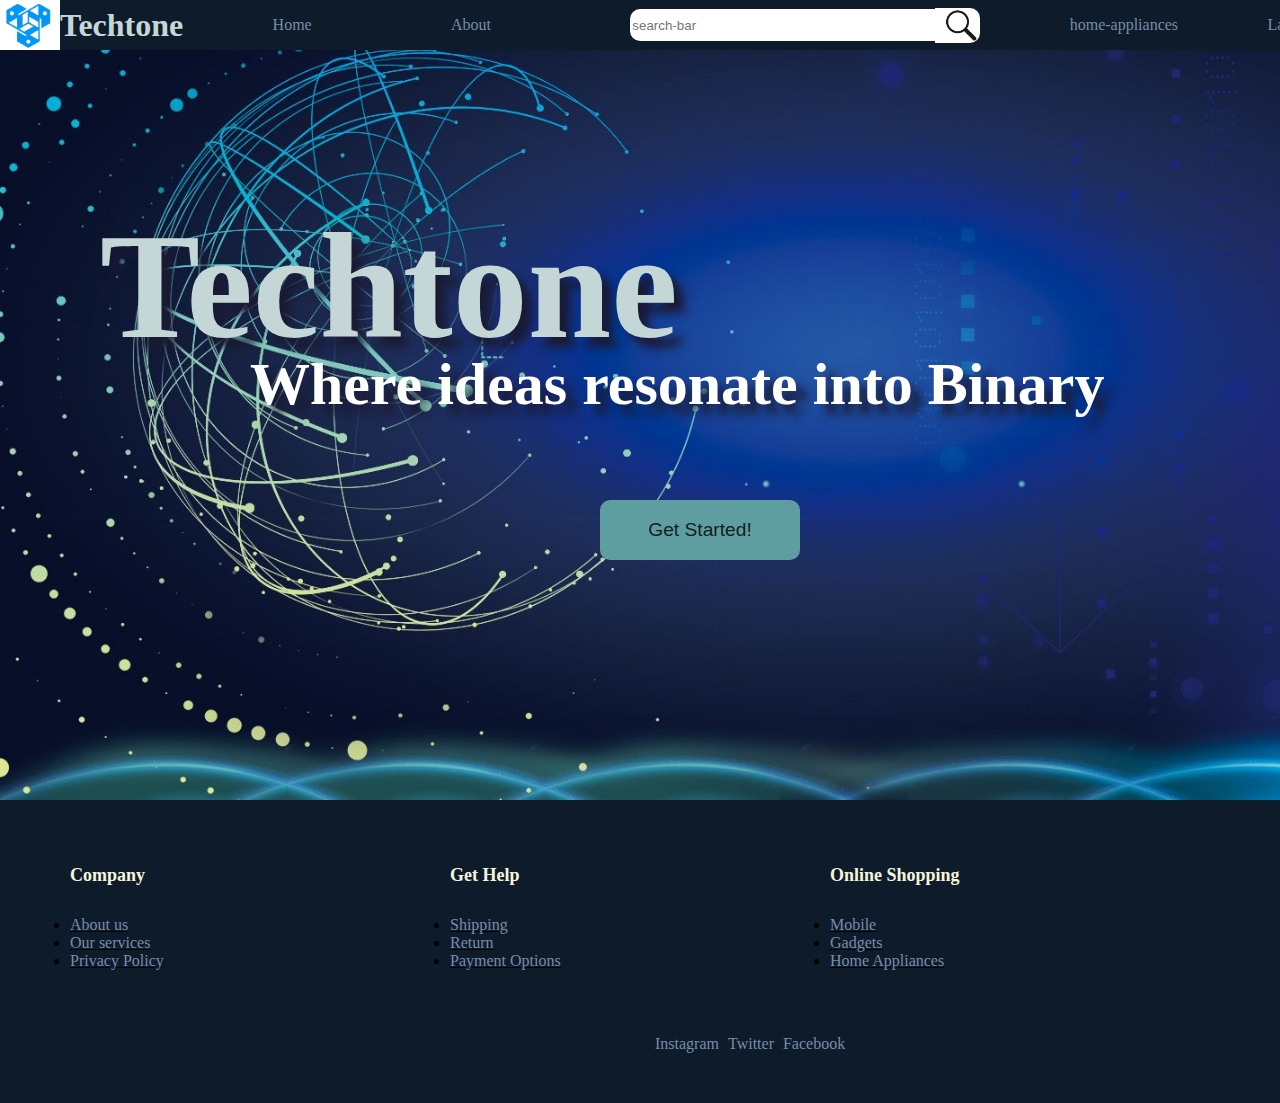
<file: project/index.html>
<!DOCTYPE html>
<html lang="en">
<head>
    <meta charset="UTF-8">
    <meta name="viewport" content="width=device-width, initial-scale=1.0">
    <title>Techtone</title>
    <link rel="stylesheet" href="style.css">
</head>
<body>
    <header>
        <div class="background-cover-first-page-index">

       <div class="nav-bar">
        <div class="logo-and-brand-name-nav-div">
        <div class="logo">
            
        </div>
        <h1 class="brand-name-nav">
            Techtone
        </h1>
        </div>
        <a href="home.html" class="Home">
            Home
        </a>
        <a href="about.html" class="about">
            About
        </a>
       
        <div class="search-bar">
          <input type="text" placeholder="search-bar" class="search-bar-place-holder" >
             <div class="magnifing-glass">
                
             </div>
        </div>
        <a href="home-appliances.html" class=" home-appliances-nav">
            home-appliances
        </a>
        <a href="laptopts-and mobiles.html" class="Laptops-phones-nav">
            Laptops&phones
        </a>
        <a href="gadgets.html" class="gadgets-nav">
           gadgets
        </a>
       </div>

       <h1 class="brand-name">
        Techtone
        </h1>
       <p class="salogan">
        Where ideas resonate into Binary
       </p>
       <a href="form.html">
        <button class="introductive-page-button" >
            Get Started!
        </button>
       </a>
       </div>
      </header>
</body>
<footer class="footer">
    <div class="container">
        <div class="row">
            <div class="footer-col">
                <h4>Company</h4>
                <u>
                    <li><a href="#">About us</a></li>
                    <li><a href="#">Our services</a></li>
                    <li><a href="#">Privacy Policy</a></li>
                   
                </u>
            </div>
            <div class="footer-col">
                <h4>Get help</h4>
                <u>
                    <li><a href="#">Shipping</a></li>
                    <li><a href="#">Return</a></li>
                    <li><a href="#">Payment Options</a></li>
                </u>
            </div>
            <div class="footer-col">
                <h4>Online shopping</h4>
                <u>
                    <li><a href="#">Mobile</a></li>
                    <li><a href="#">Gadgets</a></li>
                    <li><a href="#">Home Appliances</a></li>
                </u>
            </div>
           
        </div>
        
    </div> 
    <div class="official_links">
                <a href="#">Instagram</a>
                <a href="#">Twitter</a>
                <a href="#">Facebook</a>
    </div>

</footer>
</html>
</file>
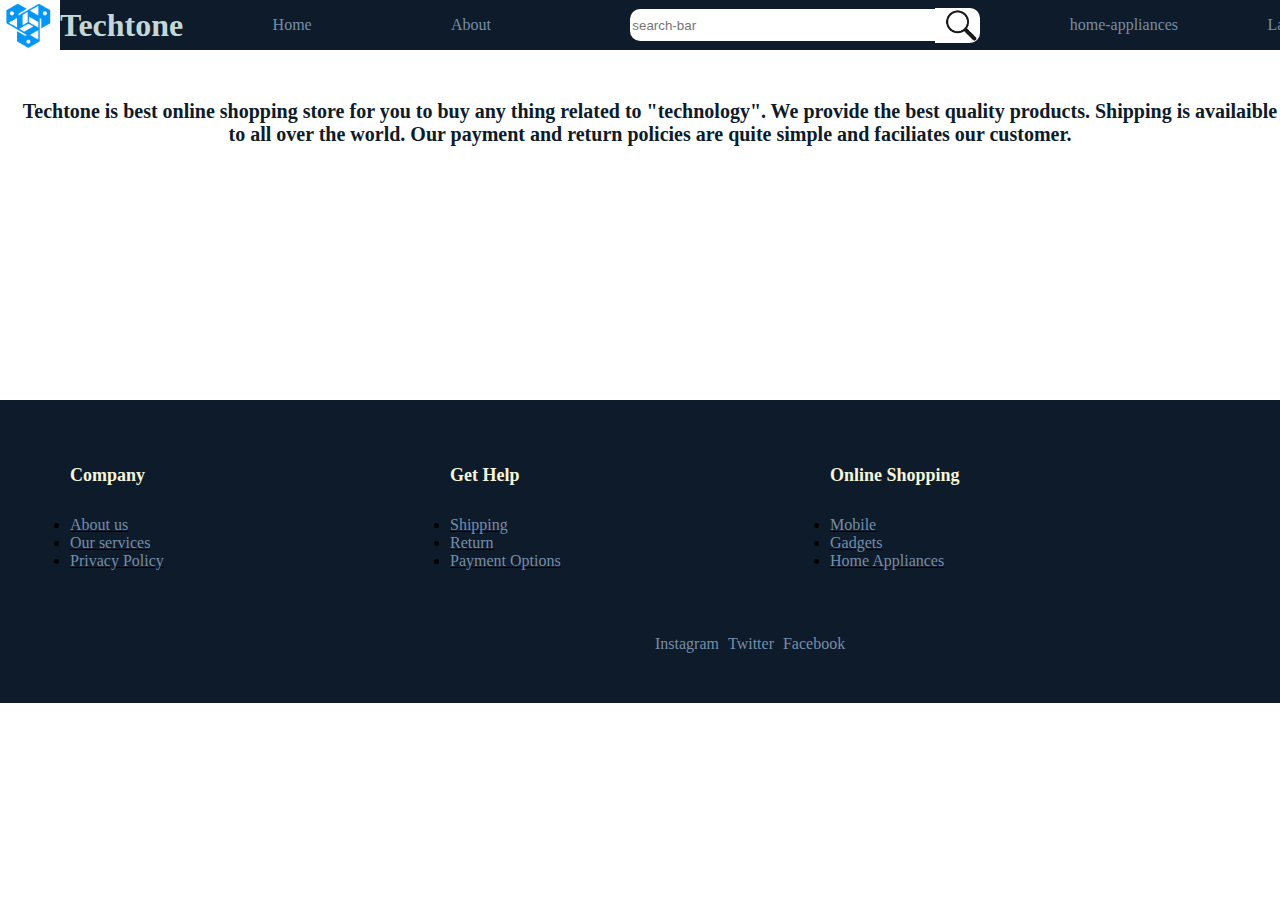
<file: project/about.html>
<!DOCTYPE html>
<html lang="en">
<head>
    <meta charset="UTF-8">
    <meta name="viewport" content="width=device-width, initial-scale=1.0">
    <title>Techtone</title>
    <link rel="stylesheet" href="style.css">
</head>
<body>
    <header>
        <div class="nav-bar">
            <div class="logo-and-brand-name-nav-div">
                <div class="logo">
                    
                </div>
                <h1 class="brand-name-nav">
                    Techtone
                </h1>
                </div>
            <a href="./home.html" class="Home">
                Home
            </a>
            <a href="#" class="about">
                About
            </a>
            <!-- <select class="shop" name="item-names" >Shop
                <option value="home-items">Home items</option>
                <option value="Laptops">Laptops</option>
                <option value="Mobile-phones">Mobile phones</option>
        
            </select> -->
            <div class="search-bar">
              <input type="text" placeholder="search-bar" class="search-bar-place-holder" >
                 <div class="magnifing-glass">
                    <i class="fa-solid fa-magnifying-glass"></i>
                 </div>
            </div>
            <a href="home-appliances.html" class=" home-appliances-nav">
                home-appliances
            </a>
            <a href="laptopts-and mobiles.html" class="Laptops-phones-nav">
                Laptops&phones
            </a>
            <a href="gadgets.html" class="gadgets-nav">
               gadgets
            </a>
        </div>
    </header>
    <h1 class="about-us-heading">
    </h1>
    <p class="about-us-page">
        Techtone is best online shopping store for you to buy any thing related to "technology". We provide the best quality products. Shipping is availaible to all over the world. Our payment and return policies are quite simple and faciliates our customer.
    </p>
    <!-- <p>
       our Instagram:<a href="https://www.instagram.com/">tech_tonee</a>
    </p>
    <p>
        Our Facebook:<a href="https://www.facebook.com/"></a>
    </p>
    <p>
     Our Email:<a href="https://mail.google.com/mail/u/0/"></a>
    </p> -->


</body>
<footer class="footer">
    <div class="container">
        <div class="row">
            <div class="footer-col">
                <h4>Company</h4>
                <u>
                    <li><a href="#">About us</a></li>
                    <li><a href="#">Our services</a></li>
                    <li><a href="#">Privacy Policy</a></li>
                   
                </u>
            </div>
            <div class="footer-col">
                <h4>Get help</h4>
                <u>
                    <li><a href="#">Shipping</a></li>
                    <li><a href="#">Return</a></li>
                    <li><a href="#">Payment Options</a></li>
                </u>
            </div>
            <div class="footer-col">
                <h4>Online shopping</h4>
                <u>
                    <li><a href="#">Mobile</a></li>
                    <li><a href="#">Gadgets</a></li>
                    <li><a href="#">Home Appliances</a></li>
                </u>
            </div>
           
        </div>
        
    </div> 
    <div class="official_links">
                <a href="#">Instagram</a>
                <a href="#">Twitter</a>
                <a href="#">Facebook</a>
    </div>

</footer>
</html>
</file>
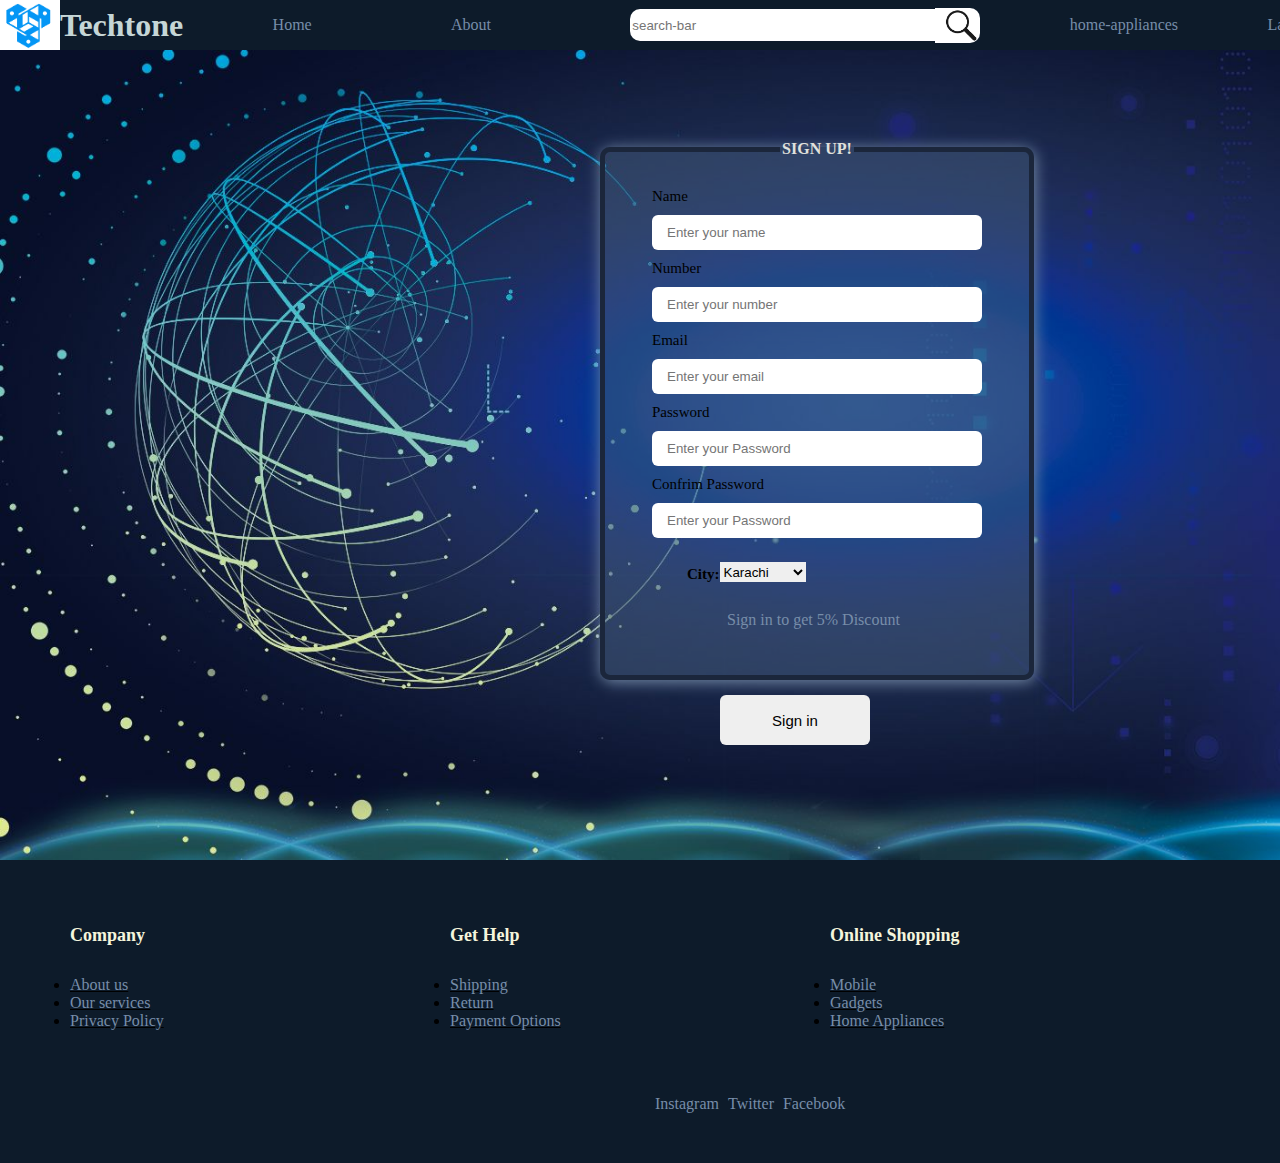
<file: project/form.html>
<!DOCTYPE html>
<html lang="en">
<head>
    <meta charset="UTF-8">
    <meta name="viewport" content="width=device-width, initial-scale=1.0">
    <title>Techtone</title>
    <link rel="stylesheet" href="style.css">
</head>
<body>
    <header>
    <div class="nav-bar">
        <div class="logo-and-brand-name-nav-div">
            <div class="logo">
                
            </div>
            <h1 class="brand-name-nav">
                Techtone
            </h1>
            </div>
        <a href="./home.html" class="Home">
            Home
        </a>
        <a href="about.html" class="about">
            About
        </a>
        <!-- <select class="shop" name="item-names" >Shop
            <option value="home-items">Home items</option>
            <option value="Laptops">Laptops</option>
            <option value="Mobile-phones">Mobile phones</option>
    
        </select> -->
        <div class="search-bar">
          <input type="text" placeholder="search-bar" class="search-bar-place-holder" >
             <div class="magnifing-glass">
                <i class="fa-solid fa-magnifying-glass"></i>
             </div>
        </div>
        <a href="home-appliances.html" class=" home-appliances-nav">
            home-appliances
        </a>
        <a href="laptopts-and mobiles.html" class="Laptops-phones-nav">
            Laptops&phones
        </a>
        <a href="gadgets.html" class="gadgets-nav">
           gadgets
        </a>
    </div>
</header>
<div class="background-cover-first-page">
    <div class="singup-box">   
    <form>
        <fieldset>
            <legend><b>Sign Up!</b></legend>
            <label class="edit">Name</label>
           <input type="text" class="input-one" placeholder="Enter your name"><br>
           <label class="edit">Number</label>
           <input type="digits" placeholder="Enter your number"><br>
           <label class="edit">Email</label>
           <input type="email" placeholder="Enter your email"><br>
           <label class="edit">Password</label>
          <input type="password" placeholder="Enter your Password"><br>
          <label class="edit">Confrim Password</label>
          <input type="password" placeholder="Enter your Password"><br>
          
        <br>
        <div class="city">
        <p class="city">City:   </p>
        <select>
            <option value="Karachi">Karachi</option>
            <option value="Lahore">Lahore</option>
            <option value="Islamabad">Islamabad</option>
            <option value="Peshawar">Peshawar</option>
            <option value="Hyderabad">Hyderabad</option>
            <option value="Multan">Multan</option>
            <option value="Sialkot">Sialkot</option>
        </select>
        </div>
        <br>
       <label class="for-discount-class">Sign in to get 5% Discount</label>

        </fieldset>
    </form>
   </div> 
   <a href="./landingpage.html">
   <button class="sign-in-button">
    Sign in
   </button>
   </a>

  <!-- </div> -->
</div>

<footer class="footer">
    <div class="container">
        <div class="row">
            <div class="footer-col">
                <h4>Company</h4>
                <u>
                    <li><a href="#">About us</a></li>
                    <li><a href="#">Our services</a></li>
                    <li><a href="#">Privacy Policy</a></li>
                   
                </u>
            </div>
            <div class="footer-col">
                <h4>Get help</h4>
                <u>
                    <li><a href="#">Shipping</a></li>
                    <li><a href="#">Return</a></li>
                    <li><a href="#">Payment Options</a></li>
                </u>
            </div>
            <div class="footer-col">
                <h4>Online shopping</h4>
                <u>
                    <li><a href="#">Mobile</a></li>
                    <li><a href="#">Gadgets</a></li>
                    <li><a href="#">Home Appliances</a></li>
                </u>
            </div>
           
        </div>
        
    </div> 
    <div class="official_links">
                <a href="#">Instagram</a>
                <a href="#">Twitter</a>
                <a href="#">Facebook</a>
    </div>

</footer>
</body>
</html>
</file>
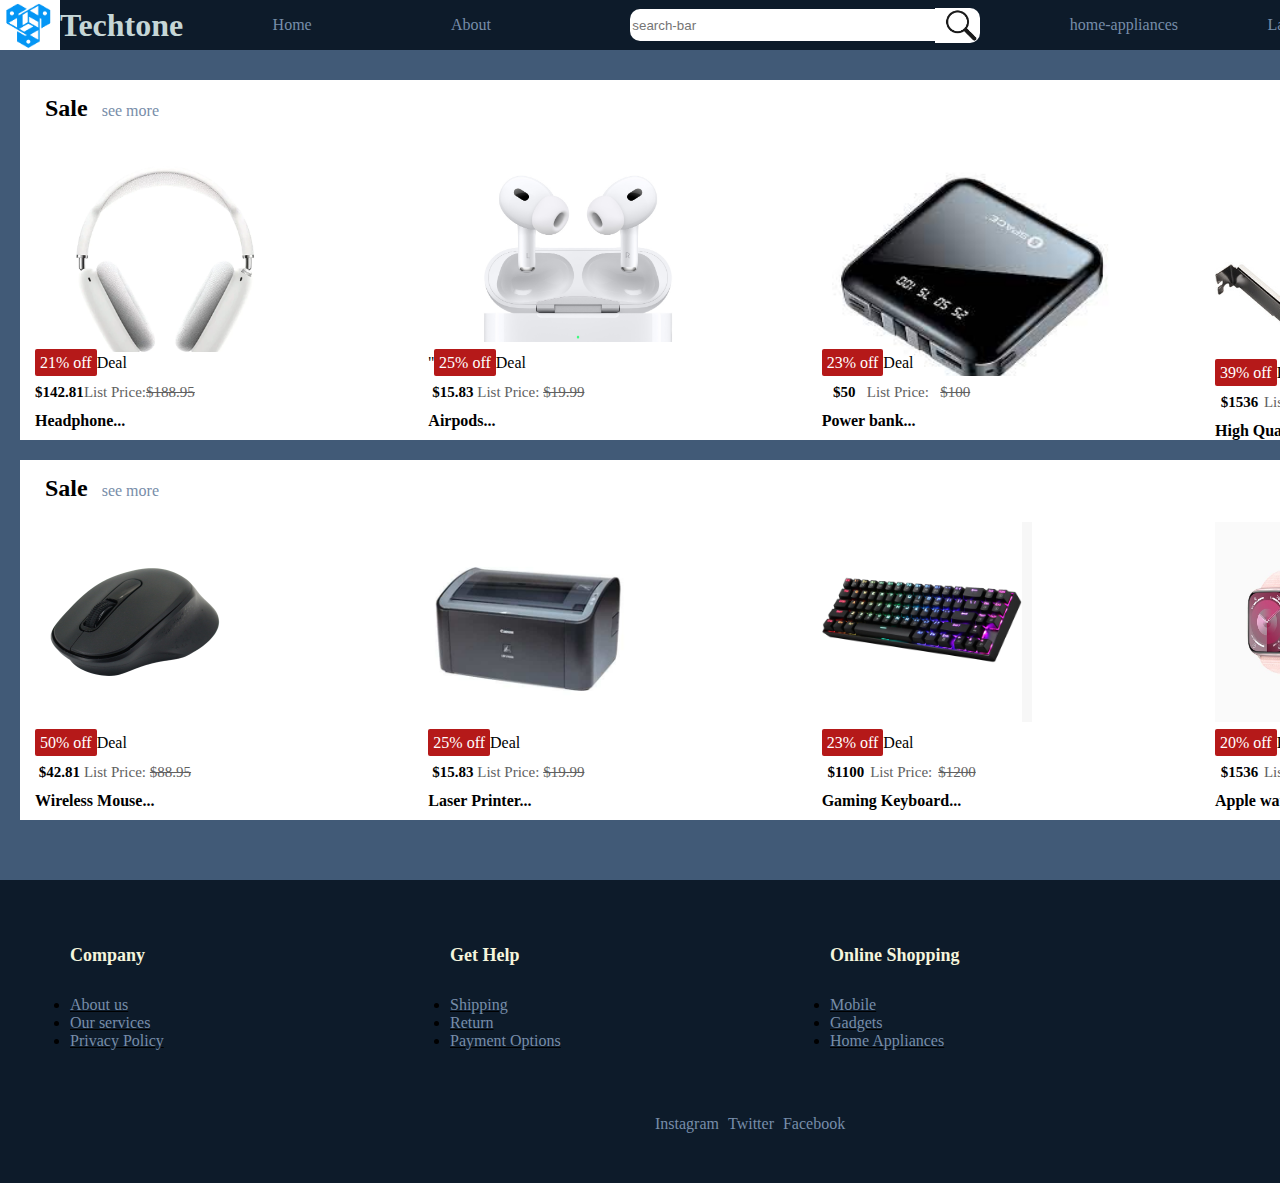
<file: project/gadgets.html>
<!DOCTYPE html>
<html lang="en">
<head>
    <meta charset="UTF-8">
    <meta name="viewport" content="width=device-width, initial-scale=1.0">
    <title>Techtone</title>
    <link rel="stylesheet" href="style.css">

</head>
<body>
    <header>
        
        <div class="nav-bar">
            <div class="logo-and-brand-name-nav-div">
                <div class="logo">
                    
                </div>
                <h1 class="brand-name-nav">
                    Techtone
                </h1>
                </div>
         <a href="./home.html" class="Home">
             Home
         </a>
         <a href="about.html" class="about">
             About
         </a>
         <!-- <select class="shop" name="item-names" >Shop
             <option value="home-items">Home items</option>
             <option value="Laptops">Laptops</option>
             <option value="Mobile-phones">Mobile phones</option>
     
         </select> -->
         <div class="search-bar">
           <input type="text" placeholder="search-bar" class="search-bar-place-holder" >
              <div class="magnifing-glass">
                 <i class="fa-solid fa-magnifying-glass"></i>
              </div>
         </div>
         <a href="home-appliances.html" class=" home-appliances-nav">
            home-appliances
        </a>
        <a href="laptopts-and mobiles.html" class="Laptops-phones-nav">
            Laptops&phones
        </a>
        <a href="gadgets.html" class="gadgets-nav">
           gadgets
        </a>
        </div>
</header>

<div class="background-color">

<div class="div-item-container">
    <div class="shop-deal-bar-1 box" >
        <h2>Sale </h2>
           <a href="#" class="shop-now">
             see more
           </a>
 
        <div class="shop-deal-bar-divs-flex-div">

          <div class="to-get-div-merge-div-shop-bar-1">

           <div class="shop-deal-bar-1-div-1">
             <div class="shop-deal-bar-1-div-1-pic-1">
               <div class="shop-deal-bar-1-pic-1-gadgets">
               </div>
             </div>
             <div class="shop-deal-bar-div-offer-content">
               <div class="deal-and-deal-text-flex-div">
                 <span class="deal">
                  <a href="#" class="under-red-box-content shop-deal-bar-offer">
                    21% off
                  </a>
                 </span> 
                
                 <span class="deals-text">
                   Deal
                 </span>
               </div>
 
               <div class="deal-doller-price-flex-div" >
                <p>
                  $142.81
                </p>
                <p class="list-price">
                  List Price:
                </p>
                <p class="add-text-decortion-in-list-price">
                  $188.95
                </p>
               </div>
 
               <span class="product-name-of-deal-bar">
                <b> Headphone...</b>
               </span> 
             
 
             </div>
           </div>
          </div>

           <div class="to-get-div-merge-div-shop-bar-1">
 
           <div class="shop-deal-bar-1-div-2">
             <div class="shop-deal-bar-1-div-2-pic-2-gadgets">
               <div class="shop-deal-bar-1-pic-2-gadgets">
               </div>
             </div>
             <div class="shop-deal-bar-div-offer-content">
               <div class="deal-and-deal-text-flex-div">''
                 <span class="deal">
                  <a href="#" class="under-red-box-content shop-deal-bar-offer">
                    25% off
                  </a>
                 </span>
                 <span class="deals-text">
                   Deal
                 </span>
               </div>
 
               <div class="deal-doller-price-flex-div" >
                <p>
                  $15.83
                </p>
                <p class="list-price">
                  List Price:
                </p>
                <p class="add-text-decortion-in-list-price">
                  $19.99
                </p>
               </div>
 
               <span class="product-name-of-deal-bar">
                <B> Airpods...</B>
               </span> 
 
             </div>
           </div>
           </div>

           <div class="to-get-div-merge-div-shop-bar-1">
 
           <div class="shop-deal-bar-1-div-3">
             <div class="shop-deal-bar-1-div-3-pic-3">
               <div class="shop-deal-bar-1-pic-3-gadgets">
               </div>
             </div>
             <div class="shop-deal-bar-div-offer-content">
               <div class="deal-and-deal-text-flex-div">
                 <span class="deal">
                  <a href="#" class="under-red-box-content shop-deal-bar-offer">
                    23% off
                  </a>
                 </span>
                 <span class="deals-text">
                   Deal
                 </span>
               </div>
 
               <div class="deal-doller-price-flex-div" >
                <p>
                  $50
                </p>
                <p class="list-price">
                  List Price:
                </p>
                <p class="add-text-decortion-in-list-price">
                  $100
                </p>
               </div>
 
               <span class="product-name-of-deal-bar">
                <b> Power bank...</b>
               </span> 
 
             </div>
           </div>
           </div>

           <div class="to-get-div-merge-div-shop-bar-1">
 
           <div class="shop-deal-bar-1-div-4">
             <div class="shop-deal-bar-1-div-4-pic-4-gadgets">
               <div class="shop-deal-bar-1-pic-4-gadgets">
               </div>
             </div>
             <div class="shop-deal-bar-div-offer-content">
               <div class="deal-and-deal-text-flex-div">
                 <span class="deal">
                  <a href="#" class="under-red-box-content shop-deal-bar-offer">
                    39% off
                  </a>
                 </span>
                 <span class="deals-text">
                   Deal
                 </span>
               </div>
 
               <div class="deal-doller-price-flex-div" >
                <p>
                  $1536
                </p>
                <p class="list-price">
                  List Price:
                </p>
                <p class="add-text-decortion-in-list-price">
                  $2000
                </p>
               </div>
 
               <span class="product-name-of-deal-bar">
                <b> High Quality Graphic card...</b>
               </span> 
 
             </div>
           </div>
          </div>
 
          
         </div>
      </div>
</div>

<div class="div-item-container">
  <div class="shop-deal-bar-1 box" >
      <h2>Sale</h2>
         <a href="#" class="shop-now">
           see more
         </a>

      <div class="shop-deal-bar-divs-flex-div">

        <div class="to-get-div-merge-div-shop-bar-1">

         <div class="shop-deal-bar-1-div-1">
           <div class="shop-deal-bar-1-div-1-pic-1">
             <div class="shop-deal-bar-2-pic-1-gadgets">
             </div>
           </div>
           <div class="shop-deal-bar-div-offer-content">
             <div class="deal-and-deal-text-flex-div">
               <span class="deal">
                <a href="#" class="under-red-box-content shop-deal-bar-offer">
                  50% off
                </a>
               </span> 
              
               <span class="deals-text">
                 Deal
               </span>
             </div>

             <div class="deal-doller-price-flex-div" >
              <p>
                $42.81
              </p>
              <p class="list-price">
                List Price:
              </p>
              <p class="add-text-decortion-in-list-price">
                $88.95
              </p>
             </div>

             <span class="product-name-of-deal-bar">
            <b>  Wireless Mouse...</b>
             </span> 
           

           </div>
         </div>
        </div>

         <div class="to-get-div-merge-div-shop-bar-1">

         <div class="shop-deal-bar-1-div-2">
           <div class="shop-deal-bar-1-div-2-pic-2">
             <div class="shop-deal-bar-2-pic-2-gadgets">
             </div>
           </div>
           <div class="shop-deal-bar-div-offer-content">
             <div class="deal-and-deal-text-flex-div">
               <span class="deal">
                <a href="#" class="under-red-box-content shop-deal-bar-offer">
                  25% off
                </a>
               </span>
               <span class="deals-text">
                 Deal
               </span>
             </div>

             <div class="deal-doller-price-flex-div" >
              <p>
                $15.83
              </p>
              <p class="list-price">
                List Price:
              </p>
              <p class="add-text-decortion-in-list-price">
                $19.99
              </p>
             </div>

             <span class="product-name-of-deal-bar">
              <b> Laser Printer...</b>
             </span> 

           </div>
         </div>
         </div>

         <div class="to-get-div-merge-div-shop-bar-1">

         <div class="shop-deal-bar-1-div-3">
           <div class="shop-deal-bar-1-div-3-pic-3">
             <div class="shop-deal-bar-2-pic-3-gadgets">
             </div>
           </div>
           <div class="shop-deal-bar-div-offer-content">
             <div class="deal-and-deal-text-flex-div">
               <span class="deal">
                <a href="#" class="under-red-box-content shop-deal-bar-offer">
                  23% off
                </a>
               </span>
               <span class="deals-text">
                 Deal
               </span>
             </div>

             <div class="deal-doller-price-flex-div" >
              <p>
                $1100
              </p>
              <p class="list-price">
                List Price:
              </p>
              <p class="add-text-decortion-in-list-price">
                $1200
              </p>
             </div>

             <span class="product-name-of-deal-bar">
            <b>  Gaming Keyboard...</b>
             </span> 

           </div>
         </div>
         </div>

         <div class="to-get-div-merge-div-shop-bar-1">

         <div class="shop-deal-bar-1-div-4">
           <div class="shop-deal-bar-1-div-4-pic-4">
             <div class="shop-deal-bar-2-pic-4-gadgets">
             </div>
           </div>
           <div class="shop-deal-bar-div-offer-content">
             <div class="deal-and-deal-text-flex-div">
               <span class="deal">
                <a href="#" class="under-red-box-content shop-deal-bar-offer">
                  20% off
                </a>
               </span>
               <span class="deals-text">
                 Deal
               </span>
             </div>

             <div class="deal-doller-price-flex-div" >
              <p>
                $1536
              </p>
              <p class="list-price">
                List Price:
              </p>
              <p class="add-text-decortion-in-list-price">
                $2000
              </p>
             </div>

             <span class="product-name-of-deal-bar">
              <b> Apple watch...</b>
             </span> 

           </div>
         </div>
        </div>

        
       </div>
    </div>
</div>

</div>
</body>
<footer class="footer">
    <div class="container">
        <div class="row">
            <div class="footer-col">
                <h4>Company</h4>
                <u>
                    <li><a href="#">About us</a></li>
                    <li><a href="#">Our services</a></li>
                    <li><a href="#">Privacy Policy</a></li>
                   
                </u>
            </div>
            <div class="footer-col">
                <h4>Get help</h4>
                <u>
                    <li><a href="#">Shipping</a></li>
                    <li><a href="#">Return</a></li>
                    <li><a href="#">Payment Options</a></li>
                </u>
            </div>
            <div class="footer-col">
                <h4>Online shopping</h4>
                <u>
                    <li><a href="#">Mobile</a></li>
                    <li><a href="#">Gadgets</a></li>
                    <li><a href="#">Home Appliances</a></li>
                </u>
            </div>
           
        </div>
        
    </div> 
    <div class="official_links">
                <a href="#">Instagram</a>
                <a href="#">Twitter</a>
                <a href="#">Facebook</a>
    </div>

</footer>
</html>
</file>
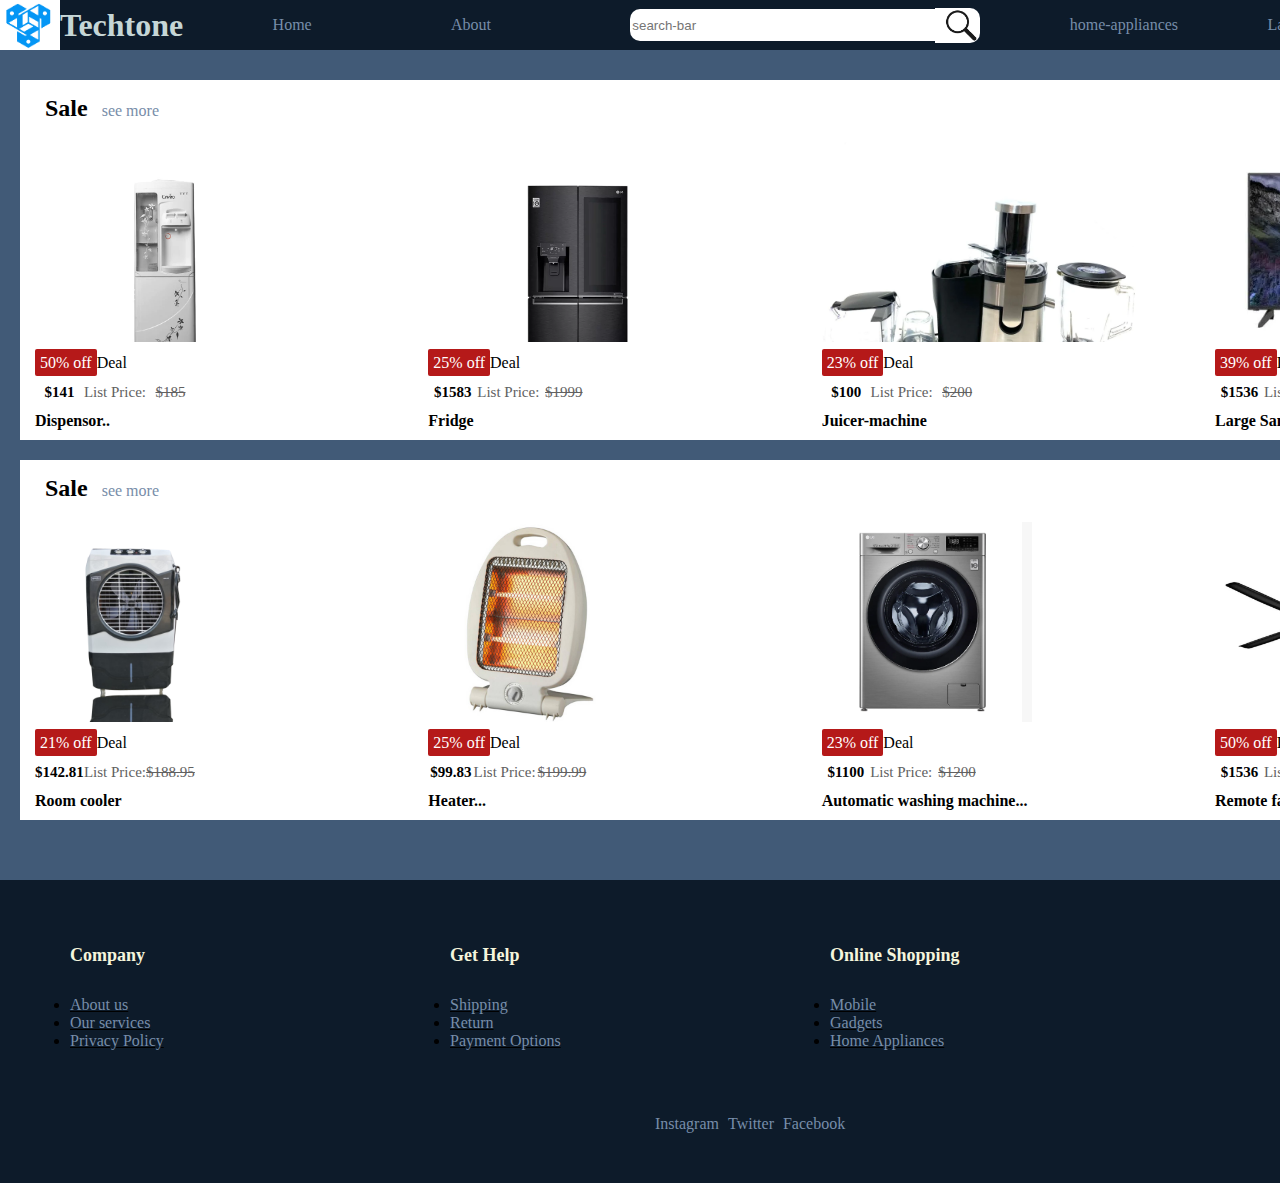
<file: project/home-appliances.html>
<!DOCTYPE html>
<html lang="en">
<head>
    <meta charset="UTF-8">
    <meta name="viewport" content="width=device-width, initial-scale=1.0">
    <title>Techtone</title>
    <link rel="stylesheet" href="style.css">

</head>
<body>
    <header>
        <div class="nav-bar">
            <div class="logo-and-brand-name-nav-div">
                <div class="logo">
                    
                </div>
                <h1 class="brand-name-nav">
                    Techtone
                </h1>
                </div>
            <a href="./home.html" class="Home">
                Home
            </a>
            <a href="about.html" class="about">
                About
            </a>
            <!-- <select class="shop" name="item-names" >Shop
                <option value="home-items">Home items</option>
                <option value="Laptops">Laptops</option>
                <option value="Mobile-phones">Mobile phones</option>
        
            </select> -->
            <div class="search-bar">
              <input type="text" placeholder="search-bar" class="search-bar-place-holder" >
                 <div class="magnifing-glass">
                    <i class="fa-solid fa-magnifying-glass"></i>
                 </div>
            </div>
            <a href="home-appliances.html" class=" home-appliances-nav">
                home-appliances
            </a>
            <a href="laptopts-and mobiles.html" class="Laptops-phones-nav">
                Laptops&phones
            </a>
            <a href="gadgets.html" class="gadgets-nav">
               gadgets
            </a>
        </div>
    </header>

<div class="background-color">

<div class="div-item-container">
    <div class="shop-deal-bar-1 box" >
        <h2>Sale </h2>
           <a href="#" class="shop-now">
             see more
           </a>
 
        <div class="shop-deal-bar-divs-flex-div">

          <div class="to-get-div-merge-div-shop-bar-1">

           <div class="shop-deal-bar-1-div-1">
             <div class="shop-deal-bar-1-div-1-pic-1">
               <div class="shop-deal-bar-1-pic-1-home-appliances">
               </div>
             </div>
             <div class="shop-deal-bar-div-offer-content">
               <div class="deal-and-deal-text-flex-div">
                 <span class="deal">
                  <a href="#" class="under-red-box-content shop-deal-bar-offer">
                    50% off
                  </a>
                 </span> 
                
                 <span class="deals-text">
                   Deal
                 </span>
               </div>
 
               <div class="deal-doller-price-flex-div" >
                <p>
                  $141
                </p>
                <p class="list-price">
                  List Price:
                </p>
                <p class="add-text-decortion-in-list-price">
                  $185
                </p>
               </div>
 
               <span class="product-name-of-deal-bar">
                <b> Dispensor..</b>
               </span> 
             
 
             </div>
           </div>
          </div>

           <div class="to-get-div-merge-div-shop-bar-1">
 
           <div class="shop-deal-bar-1-div-2">
             <div class="shop-deal-bar-1-div-2-pic-2-home-appliances">
               <div class="shop-deal-bar-1-pic-2-home-appliances">
               </div>
             </div>
             <div class="shop-deal-bar-div-offer-content">
               <div class="deal-and-deal-text-flex-div">
                 <span class="deal">
                  <a href="#" class="under-red-box-content shop-deal-bar-offer">
                    25% off
                  </a>
                 </span>
                 <span class="deals-text">
                   Deal
                 </span>
               </div>
 
               <div class="deal-doller-price-flex-div" >
                <p>
                  $1583
                </p>
                <p class="list-price">
                  List Price:
                </p>
                <p class="add-text-decortion-in-list-price">
                  $1999
                </p>
               </div>
 
               <span class="product-name-of-deal-bar">
               <b>Fridge</b>               
               </span> 
 
             </div>
           </div>
           </div>

           <div class="to-get-div-merge-div-shop-bar-1">
 
           <div class="shop-deal-bar-1-div-3">
             <div class="shop-deal-bar-1-div-3-pic-3">
               <div class="shop-deal-bar-1-pic-3-home-appliances">
               </div>
             </div>
             <div class="shop-deal-bar-div-offer-content">
               <div class="deal-and-deal-text-flex-div">
                 <span class="deal">
                  <a href="#" class="under-red-box-content shop-deal-bar-offer">
                    23% off
                  </a>
                 </span>
                 <span class="deals-text">
                   Deal
                 </span>
               </div>
 
               <div class="deal-doller-price-flex-div" >
                <p>
                  $100
                </p>
                <p class="list-price">
                  List Price:
                </p>
                <p class="add-text-decortion-in-list-price">
                  $200
                </p>
               </div>
 
               <span class="product-name-of-deal-bar">
                 <b>Juicer-machine</b>
               </span> 
 
             </div>
           </div>
           </div>

           <div class="to-get-div-merge-div-shop-bar-1">
 
           <div class="shop-deal-bar-1-div-4">
             <div class="shop-deal-bar-1-div-4-pic-4-gadgets">
               <div class="shop-deal-bar-1-pic-4-home-appliances">
               </div>
             </div>
             <div class="shop-deal-bar-div-offer-content">
               <div class="deal-and-deal-text-flex-div">
                 <span class="deal">
                  <a href="#" class="under-red-box-content shop-deal-bar-offer">
                    39% off
                  </a>
                 </span>
                 <span class="deals-text">
                   Deal
                 </span>
               </div>
 
               <div class="deal-doller-price-flex-div" >
                <p>
                  $1536
                </p>
                <p class="list-price">
                  List Price:
                </p>
                <p class="add-text-decortion-in-list-price">
                  $2000
                </p>
               </div>
 
               <span class="product-name-of-deal-bar">
                <b> Large Samsung LED..</b>
               </span> 
 
             </div>
           </div>
          </div>
 
          
         </div>
      </div>
</div>

<div class="div-item-container">
  <div class="shop-deal-bar-1 box" >
      <h2>Sale</h2>
         <a href="#" class="shop-now">
           see more
         </a>

      <div class="shop-deal-bar-divs-flex-div">

        <div class="to-get-div-merge-div-shop-bar-1">

         <div class="shop-deal-bar-1-div-1">
           <div class="shop-deal-bar-1-div-1-pic-1">
             <div class="shop-deal-bar-2-pic-1-home-appliances">
             </div>
           </div>
           <div class="shop-deal-bar-div-offer-content">
             <div class="deal-and-deal-text-flex-div">
               <span class="deal">
                <a href="#" class="under-red-box-content shop-deal-bar-offer">
                  21% off
                </a>
               </span> 
              
               <span class="deals-text">
                 Deal
               </span>
             </div>

             <div class="deal-doller-price-flex-div" >
              <p>
                $142.81
              </p>
              <p class="list-price">
                List Price:
              </p>
              <p class="add-text-decortion-in-list-price">
                $188.95
              </p>
             </div>

             <span class="product-name-of-deal-bar">
              <b> Room cooler</b>
             </span> 
           

           </div>
         </div>
        </div>

         <div class="to-get-div-merge-div-shop-bar-1">

         <div class="shop-deal-bar-1-div-2">
           <div class="shop-deal-bar-1-div-2-pic-2">
             <div class="shop-deal-bar-2-pic-2-home-appliances">
             </div>
           </div>
           <div class="shop-deal-bar-div-offer-content">
             <div class="deal-and-deal-text-flex-div">
               <span class="deal">
                <a href="#" class="under-red-box-content shop-deal-bar-offer">
                  25% off
                </a>
               </span>
               <span class="deals-text">
                 Deal
               </span>
             </div>

             <div class="deal-doller-price-flex-div" >
              <p>
                $99.83
              </p>
              <p class="list-price">
                List Price:
              </p>
              <p class="add-text-decortion-in-list-price">
                $199.99
              </p>
             </div>

             <span class="product-name-of-deal-bar">
             <B>Heater...</B>
             </span> 

           </div>
         </div>
         </div>

         <div class="to-get-div-merge-div-shop-bar-1">

         <div class="shop-deal-bar-1-div-3">
           <div class="shop-deal-bar-1-div-3-pic-3">
             <div class="shop-deal-bar-2-pic-3-home-appliances">
             </div>
           </div>
           <div class="shop-deal-bar-div-offer-content">
             <div class="deal-and-deal-text-flex-div">
               <span class="deal">
                <a href="#" class="under-red-box-content shop-deal-bar-offer">
                  23% off
                </a>
               </span>
               <span class="deals-text">
                 Deal
               </span>
             </div>

             <div class="deal-doller-price-flex-div" >
              <p>
                $1100
              </p>
              <p class="list-price">
                List Price:
              </p>
              <p class="add-text-decortion-in-list-price">
                $1200
              </p>
             </div>

             <span class="product-name-of-deal-bar">
             
             <b>Automatic washing machine...</b>
             </span> 

           </div>
         </div>
         </div>

         <div class="to-get-div-merge-div-shop-bar-1">

         <div class="shop-deal-bar-1-div-4">
           <div class="shop-deal-bar-1-div-4-pic-4">
             <div class="shop-deal-bar-2-pic-4-home-appliances">
             </div>
           </div>
           <div class="shop-deal-bar-div-offer-content">
             <div class="deal-and-deal-text-flex-div">
               <span class="deal">
                <a href="#" class="under-red-box-content shop-deal-bar-offer">
                  50% off
                </a>
               </span>
               <span class="deals-text">
                 Deal
               </span>
             </div>

             <div class="deal-doller-price-flex-div" >
              <p>
                $1536
              </p>
              <p class="list-price">
                List Price:
              </p>
              <p class="add-text-decortion-in-list-price">
                $2000
              </p>
             </div>

             <span class="product-name-of-deal-bar">
              <B> Remote fan...</B>
             </span> 

           </div>
         </div>
        </div>

        
       </div>
    </div>
</div>

</div>
</body>
<footer class="footer">
    <div class="container">
        <div class="row">
            <div class="footer-col">
                <h4>Company</h4>
                <u>
                    <li><a href="#">About us</a></li>
                    <li><a href="#">Our services</a></li>
                    <li><a href="#">Privacy Policy</a></li>
                   
                </u>
            </div>
            <div class="footer-col">
                <h4>Get help</h4>
                <u>
                    <li><a href="#">Shipping</a></li>
                    <li><a href="#">Return</a></li>
                    <li><a href="#">Payment Options</a></li>
                </u>
            </div>
            <div class="footer-col">
                <h4>Online shopping</h4>
                <u>
                    <li><a href="#">Mobile</a></li>
                    <li><a href="#">Gadgets</a></li>
                    <li><a href="#">Home Appliances</a></li>
                </u>
            </div>
           
        </div>
        
    </div> 
    <div class="official_links">
                <a href="#">Instagram</a>
                <a href="#">Twitter</a>
                <a href="#">Facebook</a>
    </div>

</footer>
</html>
</file>
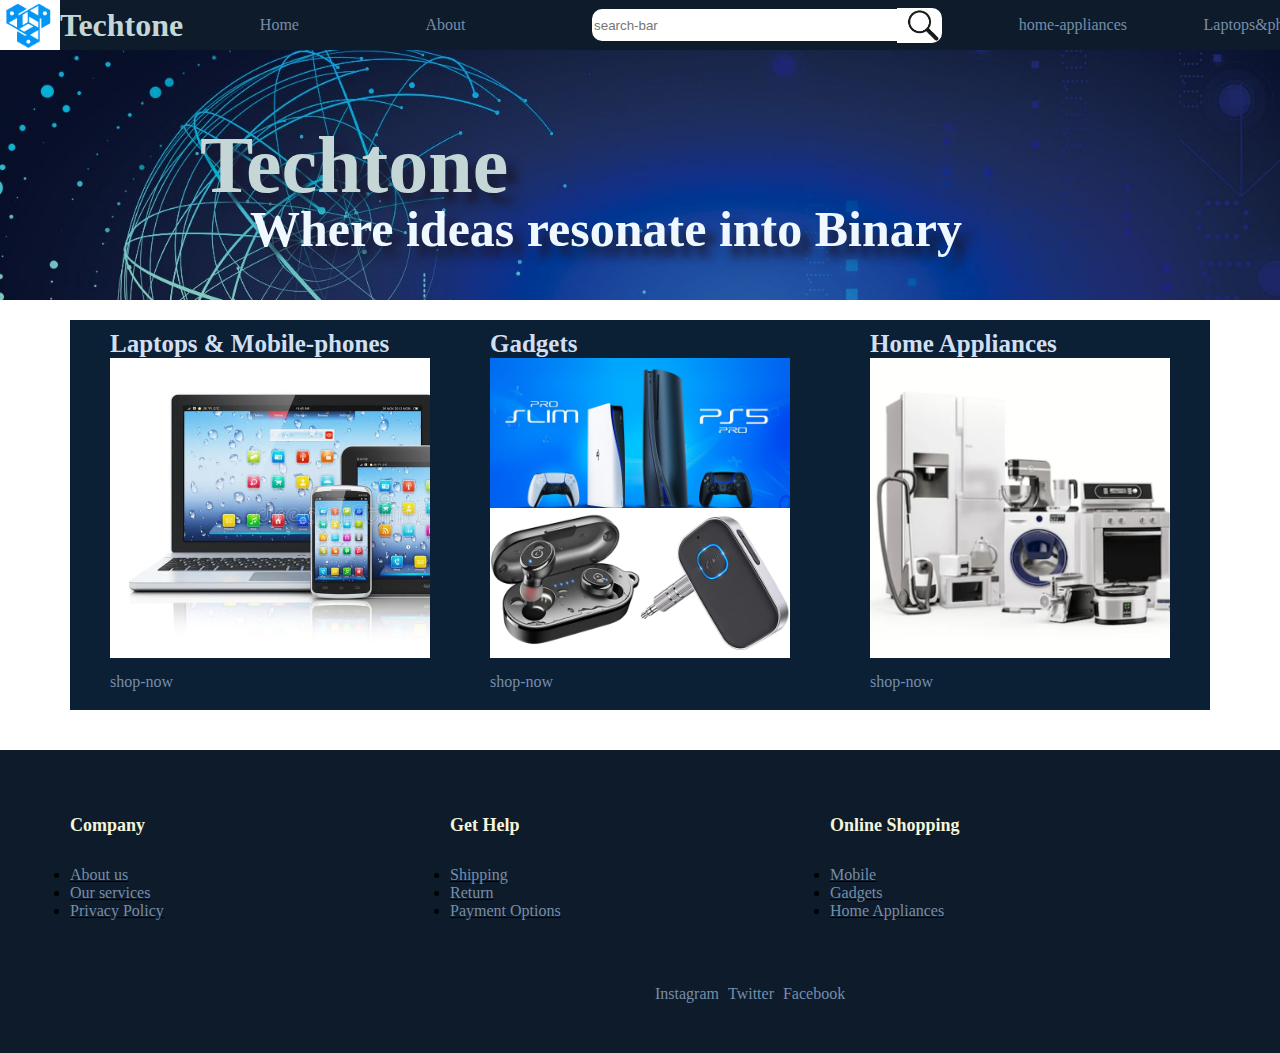
<file: project/home.html>
<!DOCTYPE html>
<html lang="en">
<head>
    <meta charset="UTF-8">
    <meta name="viewport" content="width=device-width, initial-scale=1.0">
    <title>Techtone</title>
    <link rel="stylesheet" href="style.css">
</head>
<body>
    <header>
        <div class="background-cover-first-home-page">
       <div class="nav-bar">
        <div class="logo-and-brand-name-nav-div">
            <div class="logo">
                
            </div>
            <h1 class="brand-name-nav">
                Techtone
            </h1>
            </div>
        <a href="./home.html" class="Home">
            Home
        </a>
        <a href="about.html" class="about">
            About
        </a>
        <!-- <select class="shop" name="item-names" >Shop
            <option value="home-items">Home items</option>
            <option value="Laptops">Laptops</option>
            <option value="Mobile-phones">Mobile phones</option>
    
        </select> -->
        <div class="search-bar">
          <input type="text" placeholder="search-bar" class="search-bar-place-holder" >
             <div class="magnifing-glass">
                
             </div>
        </div>
        <a href="home-appliances.html" class=" home-appliances-nav">
            home-appliances
        </a>
        <a href="laptopts-and mobiles.html" class="Laptops-phones-nav">
            Laptops&phones
        </a>
        <a href="gadgets.html" class="gadgets-nav">
           gadgets
        </a>
       <div>
        <h1 class="brand-name-home-page">
            Techtone
        </h1>
        <p  class="slogan-home-page"> Where ideas resonate into Binary</p>
       </div>


       </div>
    </header>
    <div class="background-color-home-page">
    <div class="big-home-page-div-flex">
    
      <div class="home-page-box-flex">
        <h2 class="home-appliances-box">
        Laptops & Mobile-phones
        </h2>
        <div class="home-page-box-1-boxes-flex">
        </div>
        <a href="./laptopts-and mobiles.html" class="shop-now">
            shop-now
        </a>
      </div>

      <div class="home-page-box-flex">
        <h2 class="home-appliances-box">
           Gadgets
        </h2>
        <div class="home-page-box-2-boxes-flex">
            <div class="home-page-box-2-box-2_1"></div>
            <div class="home-page-box-2-box-2_3"></div>
            <div class="home-page-box-2-box-2_4"></div>
        </div>
        <a href="gadgets.html" class="shop-now">
            shop-now
        </a>
      </div>

      <div class="home-page-box-flex">
        <h2 class="home-appliances-box">
        Home Appliances
        </h2>
        <div class="home-page-box-3-boxes-flex">
            <div class="home-page-box-3-box-3_1"></div>
            <div class="home-page-box-3-box-3_2"></div>
            <div class="home-page-box-3-box-3_3"></div>
            <div class="home-page-box-3-box-3_4"></div>
        </div>
        <a href="home-appliances.html" class="shop-now">
         shop-now
        </a>
      </div>
    </div>
    </div>
</body>
<footer class="footer">
    <div class="container">
        <div class="row">
            <div class="footer-col">
                <h4>Company</h4>
                <u>
                    <li><a href="#">About us</a></li>
                    <li><a href="#">Our services</a></li>
                    <li><a href="#">Privacy Policy</a></li>
                   
                </u>
            </div>
            <div class="footer-col">
                <h4>Get help</h4>
                <u>
                    <li><a href="#">Shipping</a></li>
                    <li><a href="#">Return</a></li>
                    <li><a href="#">Payment Options</a></li>
                </u>
            </div>
            <div class="footer-col">
                <h4>Online shopping</h4>
                <u>
                    <li><a href="#">Mobile</a></li>
                    <li><a href="#">Gadgets</a></li>
                    <li><a href="#">Home Appliances</a></li>
                </u>
            </div>
           
        </div>
        
    </div> 
    <div class="official_links">
                <a href="#">Instagram</a>
                <a href="#">Twitter</a>
                <a href="#">Facebook</a>
    </div>

</footer>
</html>
</file>
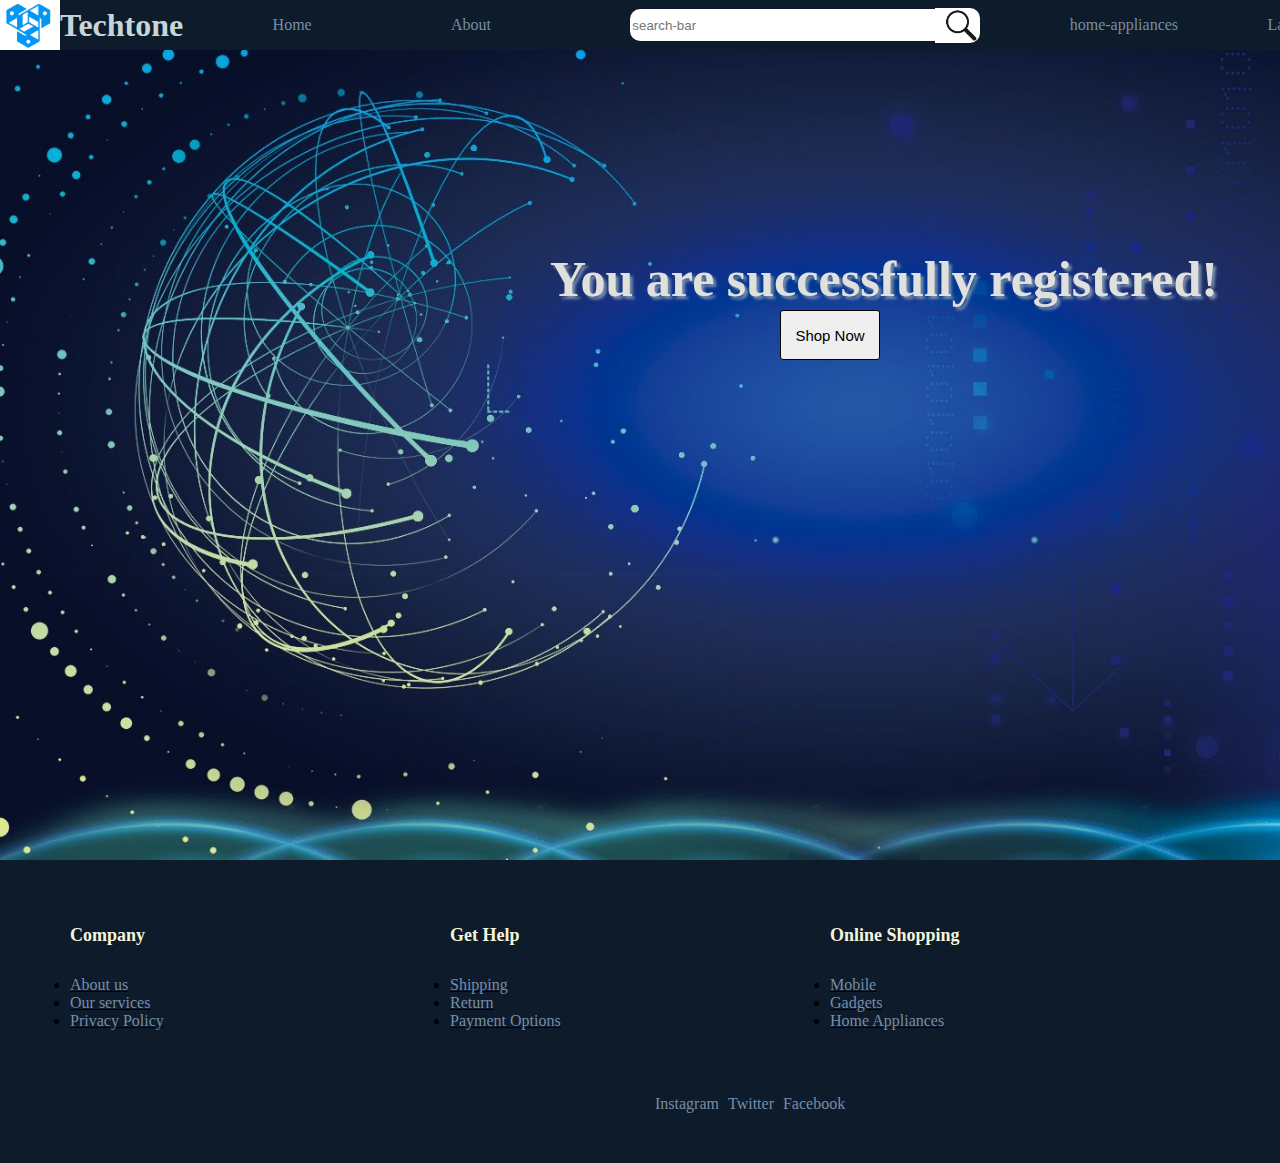
<file: project/landingpage.html>
<!DOCTYPE html>
<html lang="en">
<head>
    <meta charset="UTF-8">
    <meta name="viewport" content="width=device-width, initial-scale=1.0">
    <title>Techtone</title>
    <link rel="stylesheet" href="style.css">
</head>
<body>
    <header>
        <div class="nav-bar">
            <div class="logo-and-brand-name-nav-div">
                <div class="logo">
                    
                </div>
                <h1 class="brand-name-nav">
                    Techtone
                </h1>
                </div>
            <a href="./home.html" class="Home">
                Home
            </a>
            <a href="about.html" class="about">
                About
            </a>
            <!-- <select class="shop" name="item-names" >Shop
                <option value="home-items">Home items</option>
                <option value="Laptops">Laptops</option>
                <option value="Mobile-phones">Mobile phones</option>
        
            </select> -->
            <div class="search-bar">
              <input type="text" placeholder="search-bar" class="search-bar-place-holder" >
                 <div class="magnifing-glass">
                    <i class="fa-solid fa-magnifying-glass"></i>
                 </div>
            </div>
            <a href="home-appliances.html" class=" home-appliances-nav">
                home-appliances
            </a>
            <a href="laptopts-and mobiles.html" class="Laptops-phones-nav">
                Laptops&phones
            </a>
            <a href="gadgets.html" class="gadgets-nav">
               gadgets
            </a>
        </div>
    </header>
    <div class="background-cover-first-page">
    <h1 class="after">
        You are successfully registered!
    </h1>

    <a href="./home.html">
    <button class="now">
        Shop Now
    </button>
    </a>
   </div>
   <footer class="footer">
    <div class="container">
        <div class="row">
            <div class="footer-col">
                <h4>Company</h4>
                <u>
                    <li><a href="#">About us</a></li>
                    <li><a href="#">Our services</a></li>
                    <li><a href="#">Privacy Policy</a></li>
                   
                </u>
            </div>
            <div class="footer-col">
                <h4>Get help</h4>
                <u>
                    <li><a href="#">Shipping</a></li>
                    <li><a href="#">Return</a></li>
                    <li><a href="#">Payment Options</a></li>
                </u>
            </div>
            <div class="footer-col">
                <h4>Online shopping</h4>
                <u>
                    <li><a href="#">Mobile</a></li>
                    <li><a href="#">Gadgets</a></li>
                    <li><a href="#">Home Appliances</a></li>
                </u>
            </div>
           
        </div>
        
    </div> 
    <div class="official_links">
                <a href="#">Instagram</a>
                <a href="#">Twitter</a>
                <a href="#">Facebook</a>
    </div>

</footer>
   

    
</body>
</html>
</file>
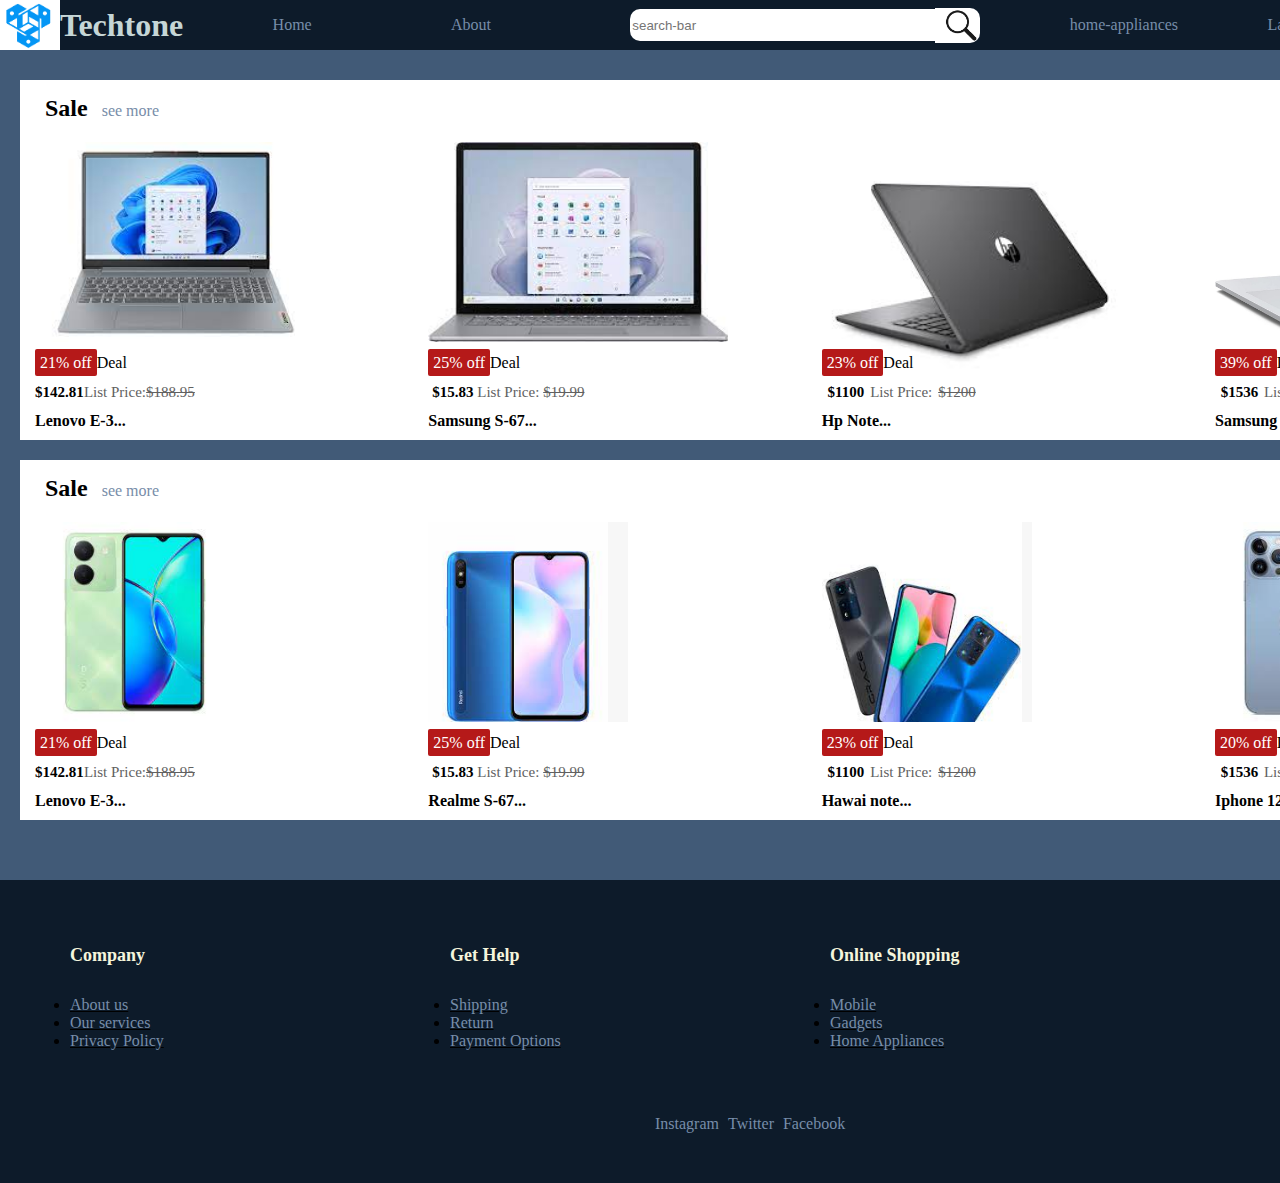
<file: project/laptopts-and mobiles.html>
<!DOCTYPE html>
<html lang="en">
<head>
    <meta charset="UTF-8">
    <meta name="viewport" content="width=device-width, initial-scale=1.0">
    <title>Laptopts and Mobiles</title>
    <link rel="stylesheet" href="style.css">
</head>
<body>
    <header>
        
        <div class="nav-bar">
            <div class="logo-and-brand-name-nav-div">
                <div class="logo">
                    
                </div>
                <h1 class="brand-name-nav">
                    Techtone
                </h1>
                </div>
         <a href="./home.html" class="Home">
             Home
         </a>
         <a href="about.html" class="about">
             About
         </a>
         <!-- <select class="Shop" name="item-names" >Shop
             <option value="home-items">Home items</option>
             <option value="Laptops">Laptops</option>
             <option value="Mobile-phones">Mobile phones</option>
     
         </select> -->
         <div class="search-bar">
           <input type="text" placeholder="search-bar" class="search-bar-place-holder" >
              <div class="magnifing-glass">
                 <i class="fa-solid fa-magnifying-glass"></i>
              </div>
         </div>
         <a href="home-appliances.html" class=" home-appliances-nav">
            home-appliances
        </a>
        <a href="laptopts-and mobiles.html" class="Laptops-phones-nav">
            Laptops&phones
        </a>
        <a href="gadgets.html" class="gadgets-nav">
           gadgets
        </a>
        </div>
</header>

<div class="background-color">

<div class="div-item-container">
    <div class="shop-deal-bar-1 box" >
        <h2>Sale </h2>
           <a href="#" class="shop-now">
             see more
           </a>
 
        <div class="shop-deal-bar-divs-flex-div">

          <div class="to-get-div-merge-div-shop-bar-1">

           <div class="shop-deal-bar-1-div-1">
             <div class="shop-deal-bar-1-div-1-pic-1">
               <div class="shop-deal-bar-1-pic-1">
               </div>
             </div>
             <div class="shop-deal-bar-div-offer-content">
               <div class="deal-and-deal-text-flex-div">
                 <span class="deal">
                  <a href="#" class="under-red-box-content shop-deal-bar-offer">
                    21% off
                  </a>
                 </span> 
                
                 <span class="deals-text">
                   Deal
                 </span>
               </div>
 
               <div class="deal-doller-price-flex-div" >
                <p>
                  $142.81
                </p>
                <p class="list-price">
                  List Price:
                </p>
                <p class="add-text-decortion-in-list-price">
                  $188.95
                </p>
               </div>
 
               <span class="product-name-of-deal-bar">
                <b> Lenovo E-3...</b>
               </span> 
             
 
             </div>
           </div>
          </div>

           <div class="to-get-div-merge-div-shop-bar-1">
 
           <div class="shop-deal-bar-1-div-2">
             <div class="shop-deal-bar-1-div-2-pic-2">
               <div class="shop-deal-bar-1-pic-2">
               </div>
             </div>
             <div class="shop-deal-bar-div-offer-content">
               <div class="deal-and-deal-text-flex-div">
                 <span class="deal">
                  <a href="#" class="under-red-box-content shop-deal-bar-offer">
                    25% off
                  </a>
                 </span>
                 <span class="deals-text">
                   Deal
                 </span>
               </div>
 
               <div class="deal-doller-price-flex-div" >
                <p>
                  $15.83
                </p>
                <p class="list-price">
                  List Price:
                </p>
                <p class="add-text-decortion-in-list-price">
                  $19.99
                </p>
               </div>
 
               <span class="product-name-of-deal-bar">
                <b>Samsung S-67...</b> 
               </span> 
 
             </div>
           </div>
           </div>

           <div class="to-get-div-merge-div-shop-bar-1">
 
           <div class="shop-deal-bar-1-div-3">
             <div class="shop-deal-bar-1-div-3-pic-3">
               <div class="shop-deal-bar-1-pic-3">
               </div>
             </div>
             <div class="shop-deal-bar-div-offer-content">
               <div class="deal-and-deal-text-flex-div">
                 <span class="deal">
                  <a href="#" class="under-red-box-content shop-deal-bar-offer">
                    23% off
                  </a>
                 </span>
                 <span class="deals-text">
                   Deal
                 </span>
               </div>
 
               <div class="deal-doller-price-flex-div" >
                <p>
                  $1100
                </p>
                <p class="list-price">
                  List Price:
                </p>
                <p class="add-text-decortion-in-list-price">
                  $1200
                </p>
               </div>
 
               <span class="product-name-of-deal-bar">
                <b> Hp Note...</b>
               </span> 
 
             </div>
           </div>
           </div>

           <div class="to-get-div-merge-div-shop-bar-1">
 
           <div class="shop-deal-bar-1-div-4">
             <div class="shop-deal-bar-1-div-4-pic-4">
               <div class="shop-deal-bar-1-pic-4">
               </div>
             </div>
             <div class="shop-deal-bar-div-offer-content">
               <div class="deal-and-deal-text-flex-div">
                 <span class="deal">
                  <a href="#" class="under-red-box-content shop-deal-bar-offer">
                    39% off
                  </a>
                 </span>
                 <span class="deals-text">
                   Deal
                 </span>
               </div>
 
               <div class="deal-doller-price-flex-div" >
                <p>
                  $1536
                </p>
                <p class="list-price">
                  List Price:
                </p>
                <p class="add-text-decortion-in-list-price">
                  $2000
                </p>
               </div>
 
               <span class="product-name-of-deal-bar">
                <B> Samsung pro touchable laptop...</B>
               </span> 
 
             </div>
           </div>
          </div>
 
          
         </div>
      </div>
</div>

<div class="div-item-container">
  <div class="shop-deal-bar-1 box" >
      <h2>Sale</h2>
         <a href="#" class="shop-now">
           see more
         </a>

      <div class="shop-deal-bar-divs-flex-div">

        <div class="to-get-div-merge-div-shop-bar-1">

         <div class="shop-deal-bar-1-div-1">
           <div class="shop-deal-bar-1-div-1-pic-1">
             <div class="shop-deal-bar-2-pic-1">
             </div>
           </div>
           <div class="shop-deal-bar-div-offer-content">
             <div class="deal-and-deal-text-flex-div">
               <span class="deal">
                <a href="#" class="under-red-box-content shop-deal-bar-offer">
                  21% off
                </a>
               </span> 
              
               <span class="deals-text">
                 Deal
               </span>
             </div>

             <div class="deal-doller-price-flex-div" >
              <p>
                $142.81
              </p>
              <p class="list-price">
                List Price:
              </p>
              <p class="add-text-decortion-in-list-price">
                $188.95
              </p>
             </div>

             <span class="product-name-of-deal-bar">
              <b> Lenovo E-3...</b>
             </span> 
           

           </div>
         </div>
        </div>

         <div class="to-get-div-merge-div-shop-bar-1">

         <div class="shop-deal-bar-1-div-2">
           <div class="shop-deal-bar-1-div-2-pic-2">
             <div class="shop-deal-bar-2-pic-2">
             </div>
           </div>
           <div class="shop-deal-bar-div-offer-content">
             <div class="deal-and-deal-text-flex-div">
               <span class="deal">
                <a href="#" class="under-red-box-content shop-deal-bar-offer">
                  25% off
                </a>
               </span>
               <span class="deals-text">
                 Deal
               </span>
             </div>

             <div class="deal-doller-price-flex-div" >
              <p>
                $15.83
              </p>
              <p class="list-price">
                List Price:
              </p>
              <p class="add-text-decortion-in-list-price">
                $19.99
              </p>
             </div>

             <span class="product-name-of-deal-bar">
              <b> Realme S-67...</b>
             </span> 

           </div>
         </div>
         </div>

         <div class="to-get-div-merge-div-shop-bar-1">

         <div class="shop-deal-bar-1-div-3">
           <div class="shop-deal-bar-1-div-3-pic-3">
             <div class="shop-deal-bar-2-pic-3">
             </div>
           </div>
           <div class="shop-deal-bar-div-offer-content">
             <div class="deal-and-deal-text-flex-div">
               <span class="deal">
                <a href="#" class="under-red-box-content shop-deal-bar-offer">
                  23% off
                </a>
               </span>
               <span class="deals-text">
                 Deal
               </span>
             </div>

             <div class="deal-doller-price-flex-div" >
              <p>
                $1100
              </p>
              <p class="list-price">
                List Price:
              </p>
              <p class="add-text-decortion-in-list-price">
                $1200
              </p>
             </div>

             <span class="product-name-of-deal-bar">
              <b> Hawai note...</b>
             </span> 

           </div>
         </div>
         </div>

         <div class="to-get-div-merge-div-shop-bar-1">

         <div class="shop-deal-bar-1-div-4">
           <div class="shop-deal-bar-1-div-4-pic-4">
             <div class="shop-deal-bar-2-pic-4">
             </div>
           </div>
           <div class="shop-deal-bar-div-offer-content">
             <div class="deal-and-deal-text-flex-div">
               <span class="deal">
                <a href="#" class="under-red-box-content shop-deal-bar-offer">
                  20% off
                </a>
               </span>
               <span class="deals-text">
                 Deal
               </span>
             </div>

             <div class="deal-doller-price-flex-div" >
              <p>
                $1536
              </p>
              <p class="list-price">
                List Price:
              </p>
              <p class="add-text-decortion-in-list-price">
                $2000
              </p>
             </div>

             <span class="product-name-of-deal-bar">
              <b> Iphone 12Pro...</b>
             </span> 

           </div>
         </div>
        </div>

        
       </div>
    </div>
</div>

</div>
</body>
<footer class="footer">
    <div class="container">
        <div class="row">
            <div class="footer-col">
                <h4>Company</h4>
                <u>
                    <li><a href="#">About us</a></li>
                    <li><a href="#">Our services</a></li>
                    <li><a href="#">Privacy Policy</a></li>
                   
                </u>
            </div>
            <div class="footer-col">
                <h4>Get help</h4>
                <u>
                    <li><a href="#">Shipping</a></li>
                    <li><a href="#">Return</a></li>
                    <li><a href="#">Payment Options</a></li>
                </u>
            </div>
            <div class="footer-col">
                <h4>Online shopping</h4>
                <u>
                    <li><a href="#">Mobile</a></li>
                    <li><a href="#">Gadgets</a></li>
                    <li><a href="#">Home Appliances</a></li>
                </u>
            </div>
           
        </div>
        
    </div> 
    <div class="official_links">
                <a href="#">Instagram</a>
                <a href="#">Twitter</a>
                <a href="#">Facebook</a>
    </div>

</footer>
</html>
</file>
<file: project/style.css>
*{
    margin: 0;
    border: 0;
}
.nav-bar{
    height: 50px;
    width: 1515PX;
    background-color: rgb(13, 27, 42);
    display: flex;
    align-items: center;
    justify-content: space-between;
    padding-right: 20px ;
    
}
.logo-and-brand-name-nav-div{
    display: flex;
    align-items: center;
}
.logo{
    height: 50px;
    width: 60px;
    background-color: aquamarine;
    background-image:url("logo.png") ;
    background-size: cover;
}
.brand-name-nav{
    font-family: "broadway" ;
    color: rgb(197, 214, 214);
}
.Home{
   color: rgb(119, 141, 169);
}
.Home:hover{
    color: white;
    font-size: larger;
}
.about{
    margin: 50px;
    color: rgb(119, 141, 169);
}
.about:hover{
    color: white;
    font-size: larger;
}
a{
    text-decoration: none;
}
.shop{
    height: 30px;
    width: 100px;
     color:rgb(119, 141, 169);
     background-color: rgb(13, 27, 42);
}
.shop:hover{
    color: white;
    font-size: 15px;
    width: 120px;
}
.search-bar{
    display: flex;
    align-items: center;
    height:50PX ;
    width: 350px;
    
}
.search-bar-place-holder{
    height: 30px;
    width: 500px;
    border-radius: 10px 0 0 10px ;
    
}
.magnifing-glass{
    height: 35px;
    width: 75px;
   background-image: url("magnifying-glass-icon.jpg");
   background-size: cover;
    border-radius: 0 10px 10px 0 ;
}
.home-appliances-nav{
   color: rgb(119, 141, 169);
}
.home-appliances-nav:hover{
    color: white;
    font-size: larger;
}
.Laptops-phones-nav{
   color: rgb(119, 141, 169);
}
.Laptops-phones-nav:hover{
    color: white;
    font-size: larger;
    width: 150px;
}
.gadgets-nav{
    color: rgb(119, 141, 169);
}
.gadgets-nav:hover{
    color: white;
    font-size: larger;
}
/* intro page */
.background-cover-first-page-index{
        height: 800px;
        width: 1519PX;
        background-image: url("banner\ two.jpg");
        background-size: cover;
        padding-top: 0%;
 }
 .brand-name{
    font-size: 150px;
    font-family: "broadway" ;
    position: absolute;
    top: 200px;
    left: 100px;
    color: rgb(197, 214, 214);
    text-shadow: 10px 10px 10px rgb(26, 26, 51);


}
.salogan{
    font-size: 60px;
    position: absolute;
    top: 350px;
    left: 250px;
    color: rgb(255, 255, 255);
    text-shadow: 10px 10px 10px rgb(26, 26, 51);

}
.introductive-page-button{
    height: 60px;
    width: 200px;
    background-color: cadetblue;
    color: rgb(18, 31, 31);
    font-size: larger;
    border-radius: 10px;
    position: absolute;
    top: 500px;
    left: 600px ;
}
.introductive-page-button:active{
    background-color: aquamarine;
    color: black;
    font-size:25px ;
}
/* starting form */
p{
    text-align: center;
    font-weight: bold;
}
legend{
    color: rgb(224, 225, 221);
    align-items: center;
    text-align: center;
    text-decoration: bold;
    text-transform: uppercase;
}
fieldset{
    background-color: rgba(65, 90, 119,0.5);
    border:5px solid rgb(27, 38, 59);
    box-shadow: 1px 2px 15px rgb(119, 141, 169);
    margin-left: 600px;
    margin-right: 50px;
    margin-top: 80px;
   height: 500px;
   width: 400px;
    border-radius: 10px;
    padding-top: 20px ;
   font-family: Georgia, 'Times New Roman', Times, serif;
   
}
.button:hover{
    background-color: aqua;
}
/* .form-div{
    margin-left: 500px;
    margin-top: 80px;

} */
.background-cover-first-page{
    height: 800px;
    width: 1519PX;
  padding-top: 10px;
  
    background-image:url("banner\ two.jpg");
    background-size: cover;
}
/* .input-one{
    border: none;
    border: 2px solid black;
    border-radius: 20px;
   width: 50px;
   height: 10px;
} */
.singin-box{
    width: 360px;
    height: 700px;
   margin: auto;
    border-radius: 3px;
}
form{
    width: 300px;
    margin-top: 20px;
}
form label{
   display: flex;
   margin: 10px;
   font-size: 15px;
   margin-left: 35px;
}
form input{
   border: none;
   border: 224, 225, 221;
   border-radius: 6px;
    padding:15px ;
    width: 300px;
    height: 5px;
    margin-left: 35px;

}
.for-discount-class{
    margin-left: 110px;
    font-size: 16px;
    color: rgb(119, 141, 169);
}
.sign-in-button{
    /* height: 23px; */
    height: 4px;
    width: 200px;
    border-radius: 6px;
   margin-top: 35px;
   margin-left:45px;
   margin-bottom: 50px;
  font-size: 10px;
  display:inline;
}
.city{
    display: flex;
    margin-top: 5px;
    margin-left: 35px;
    font-size: 15px;
    align-items: center;
  
}
.city-word{
    font-size: 16px;
}
select{
    height: 20px;
}
p{
    font-size: 10px;
}
.edit{
    font-weight: 100px; 
}
.sign-in-button{
    width: 300px;
    height: 50;
    margin-left:720px;
    margin-top: 15px;
    height: 50px;
    width: 150px;
    font-size: 15px;
}
.city{
    font-size: 15px;
    font-weight: 2px;
    margin-left: 35px;
}
.sign-in-button:hover{
    color:white;
    background-color: rgb(27, 38, 59);
    font-size: large; 
}
.sign-in-button:active{
    font-size: large;
    color: white;
   background-color: rgb(27, 38, 59);
}
.background-cover-first-home{
    height: 800px;
    width: 1519PX;
}
.after{
    position: absolute;
    top: 250px;
    left: 550px;
    font-size: 50px;
    font-family:"BAHNSCHRIFT LIGHT SEMI CONDENSED";
    color: rgb(224, 225, 221);
    text-shadow: 3px 3px 3px rgb(119, 141, 169);
}
.now{
    margin-top: 250px;
    margin-left: 780px;
    width: 100px;
    height: 50px;
    font-size: 15px;
    border: 1px solid black;
    border-radius: 3px;
}
.now:hover{
    color: white;
    background-color: rgb(27, 38, 59);
    font-size: large;
  
}
/* /home-page/ */
.background-cover-first-home-page{
    height: 300px;
    width: 1519PX;
    background-image: url("banner\ two.jpg");
    background-size: cover;
}
.brand-name-home-page{
    font-family: "broadway";
    color:rgb(197, 214, 214);
    text-shadow:10px 10px 10px rgb(26, 26, 51); 
    position: absolute;
    top: 120px;
    left: 200px;
    font-size: 80px;
}
.slogan-home-page{
    text-shadow:10px 10px 10px rgb(26, 26, 51); 
    font-size: 50px;
    color: aliceblue;
    position: absolute;
    top: 200px;
    left: 250px;
}
.background-color-home-page{
    /* background-color: rgb(2, 35, 134,); */
    height: 450px;
}
.big-home-page-div-flex{
    display: flex;
    justify-content: space-between;
    padding:20px;
    padding-left: 70px;
    padding-right: 70px;
}
.home-page-box-flex{
    background-color: rgb(11, 31, 53);
    height: 380px;
    width: 350px;
    padding-left: 40px;
    padding-top: 10px;
}
.home-appliances-box{
    font-size: 25px;
    color: rgb(209, 223, 241) ;
}
.home-page-box-boxes-flex{
    /* background-color: aquamarine; */
    height: 300px;
    width: 300px;
    display: flex;
    flex-wrap: wrap;
    margin-bottom: 15px
}
.home-page-box-1-boxes-flex{
    /* background-color: aquamarine; */
    background-image:url("mobiles-laptops.jpg");
    background-size: cover;
    height: 300px;
    width: 320px;
    display: flex;
    flex-wrap: wrap;
    margin-bottom: 15px
}
.shop-now{
    color: rgb(119, 141, 169) ;
}
.shop-now:hover{
    color: red;
} 
.shop-now:active{
    color: red;
    font-size: large;
}

.home-page-box-2-box-2_1{
    height: 150px;
    width: 300px;
    background-image: url("ps5-picture.jpg");
    background-size: cover;
}

.home-page-box-2-box-2_3{
    background-image: url("airpods.jpg");
    height: 150px;
    width: 150px;
    background-size: cover;
    background-color: rgb(187, 117, 33);
}
.home-page-box-2-box-2_4{
    background-image: url("charger.jpg");
    background-size: cover;
    height: 150px;
    width: 150px;
    background-color: rgb(19, 12, 4);
}

.home-page-box-3-boxes-flex{
    /* background-color: aquamarine; */
    background-image:url("appliances-picture.png") ;
    background-size: cover;
    height: 300px;
    width: 300px;
    display: flex;
    flex-wrap: wrap;
    margin-bottom: 15px
}
.home-page-box-2-boxes-flex{
    /* background-color: aquamarine; */
    height: 300px;
    width: 320px;
    display: flex;
    flex-wrap: wrap;
    margin-bottom: 15px
}
/*footer*/
.footer{
    background-color: rgb(13, 27, 42);
    padding: 50px;
  
}
footer a{
    color: rgb(119, 141, 169);
}
.container{
    max-width: 1170px;
   
    margin: auto;
}
ul{
    list-style: none;
}
.row{
    display: flex;
    flex-wrap:wrap;
}
.footer-col{
    width: 350px;
    padding: 15px;
    position: relative;
}
.footer-col h4{
    font-size: 18px;
    color: beige;
    text-transform: capitalize;
    margin-bottom: 30px;
}
.footer-col ul li{
    margin-bottom: 10px;
}
.footer-col ul li a{
    font-size: 16px;
    text-transform: capitalize;
}
.official_links{
    margin-top: 50px;
   margin-left: 600px;
    width: 500px;


}
.official_links a{
    margin-left:5px ;
    
}
/* laptop and mobiles */
.background-color{
   background-color: rgb(65, 90, 119);
    height: 800px;
    width: 1520px;
    padding-top: 30px;
}
.div-item-container{
    display: flex;
    background-color: #ffffff;
    margin: 20px;
    margin-top: 0;
   
}
.shop-deal-bar-1{
    height: 350px;
    width: 1430px;
   padding: 5px  ;
   
  
}
.shop-deal-bar-1 h2{
    display: inline-block;
    margin-bottom: 5px;
    margin-right: 5PX;
}
.shop-deal-bar-divs-flex-div{
    display: flex;
   justify-content: space-between;
   padding: 10px;
}

.shop-deal-bar-1-div-1{
    height: 300px;
    width: 230px;
}
.shop-deal-bar-1-div-1-pic-1{
    height: 200px;
    width: 200px;
    background-color: rgba(247, 247, 247, 0.945);
}
.shop-deal-bar-1-pic-1{
    height: 200px;
    width: 260px;
    background-image: url("shop-deal-bar-1-pic-1.jpeg");
    background-size: cover;
}
.shop-deal-bar-div-offer-content{
    height:100px ;
    width: 240px;
    display: flex;
    flex-direction: column;
    justify-content: space-evenly;
}
.shop-deal-bar-offer{
    background-color: rgb(181, 25, 25) ;
    height: 20px; 
    text-align: center;
    padding: 5px;
    border-radius: 2px;
    color: white;
}
.deal-and-deal-text-flex-div{
    display: flex;
    align-items: center;
}
.deal-doller-price-flex-div{
    display: flex;
    align-items: center;
    width: 160px;
    justify-content: space-evenly;
   
   
}
.deal-doller-price-flex-div p{
    font-size: 15px;
}
.list-price{
    font-size: 13px;
    color: #616161;
    font-weight: 500;
    
}
.add-text-decortion-in-list-price{
    font-size: 13px;
    color: #616161;
    font-weight: 500;
    text-decoration-line: line-through;
    
}
.product-name-of-deal-bar{
    font-size: 16px;

}


.shop-deal-bar-1-div-2{
    height: 300px;
    width: 230px;
}
.shop-deal-bar-1-div-2-pic-2{
    height: 200px;
    width: 200px;
    background-color: rgba(247, 247, 247, 0.945);
}
.shop-deal-bar-1-pic-2{
    height: 200px;
    width: 300px;
    background-image: url("shop-deal-bar-1-pic-2.jpeg");
    background-size: cover;
}


.shop-deal-bar-1-div-3{
    height: 300px;
    width: 230px;
}
.shop-deal-bar-1-div-3-pic-3{
    height: 200px;
    width: 210px;
    background-color: rgba(247, 247, 247, 0.945);
}
.shop-deal-bar-1-pic-3{
    height: 250px;
    width: 300px;
    background-image: url("shop-deal-bar-1-pic-3.jpeg");
    background-size: cover;
}


.shop-deal-bar-1-div-4{
    height: 300px;
    width: 230px;
}
.shop-deal-bar-1-div-4-pic-4{
    height: 200px;
    width: 200px;
    background-color: rgba(247, 247, 247, 0.945);
    
}
.shop-deal-bar-1-pic-4{
    height: 200px;
    width: 245px;
    background-image: url("shop-deal-bar-1-pic-4.jpeg");
    background-size: cover;
}
/* /mobile-bar/ */


.shop-deal-bar-1 h2{
    display: inline-block;
   margin: 10px;
   margin-left: 20px;
}
.shop-deal-bar-divs-flex-div{
    display: flex;
   justify-content: space-between;
   padding: 10px;
}

.shop-deal-bar-1-div-1{
    height: 300px;
    width: 230px;
}
.shop-deal-bar-1-div-1-pic-1{
    height: 200px;
    width: 200px;
    background-color: rgba(247, 247, 247, 0.945);
}
.shop-deal-bar-2-pic-1{
    height: 200px;
    width: 200px;
    background-image: url("shop-deal-bar-2-pic-1.jpeg");
    background-size: cover;
}
.shop-deal-bar-div-offer-content{
    height:100px ;
    width: 240px;
    display: flex;
    flex-direction: column;
    justify-content: space-evenly;
}
.shop-deal-bar-offer{
    background-color: rgb(181, 25, 25) ;
    height: 20px; 
    text-align: center;
    padding: 5px;
    border-radius: 2px;
    color: white;
}
.deal-and-deal-text-flex-div{
    display: flex;
    align-items: center;
}
.deal-doller-price-flex-div{
    display: flex;
    align-items: center;
    width: 160px;
    justify-content: space-evenly;
   
}
.list-price{
    font-size: 13px;
    color: #616161;
    font-weight: 500;
    
}
.add-text-decortion-in-list-price{
    font-size: 13px;
    color: #616161;
    font-weight: 500;
    text-decoration-line: line-through;
    
}
.product-name-of-deal-bar{
    font-size: 16px;

}

.shop-deal-bar-1-div-2{
    height: 300px;
    width: 230px;
}
.shop-deal-bar-1-div-2-pic-2{
    height: 200px;
    width: 200px;
    background-color: rgba(247, 247, 247, 0.945);
}
.shop-deal-bar-2-pic-2{
    height: 200px;
    width: 180px;
    background-image: url("shop-deal-bar-2-pic-2.jpeg");
    background-size: cover;
}


.shop-deal-bar-1-div-3{
    height: 300px;
    width: 230px;
}
.shop-deal-bar-1-div-3-pic-3{
    height: 200px;
    width: 210px;
    background-color: rgba(247, 247, 247, 0.945);
}
.shop-deal-bar-2-pic-3{
    height: 200px;
    width: 200px;
    background-image: url("shop-deal-bar-2-pic-3.jpeg");
    background-size: cover;
}


.shop-deal-bar-1-div-4{
    height: 300px;
    width: 230px;
}
.shop-deal-bar-1-div-4-pic-4{
    height: 200px;
    width: 200px;
    background-color: rgba(247, 247, 247, 0.945);
    
}
.shop-deal-bar-2-pic-4{
    height: 200px;
    width: 200px;
    background-image: url("shop-deal-bar-2-pic-4.jpeg");
    background-size: cover;
}
/*gadgets*/
.shop-deal-bar-1-pic-1-gadgets{
    height: 210px;
    width: 260px;
    background-image: url("headphones.jpg");
    background-size: cover;
}
.shop-deal-bar-1-pic-2-gadgets{
    height: 200px;
    width: 300px;
    background-image: url("airpodss.jpg");
    background-size: cover;
}
.shop-deal-bar-1-pic-3-gadgets{
    height: 234px;
    width: 300px;
    background-image: url("power\ bank.jpeg");
    background-size: cover;
}
.shop-deal-bar-1-pic-4-gadgets{
    height: 210px;
    width: 300px;
    background-image: url("gadgets.jpg");
    background-size: cover;
}
/*shop deal bar 2 gadgets/*/
.shop-deal-bar-2-pic-1-gadgets{
    height: 200px;
    width: 200px;
    background-image: url("mouse.jpg");
    background-size: cover;
}
.shop-deal-bar-2-pic-2-gadgets{
    height: 200px;
    width: 200px;
    background-image: url("laser.jpg");
    background-size: cover;
}
.shop-deal-bar-2-pic-3-gadgets{
    height: 200px;
    width: 200px;
    background-image: url("keyboard.jpg");
    background-size: cover;
}
.shop-deal-bar-2-pic-4-gadgets{
    height: 200px;
    width: 200px;
    background-image: url("watch.jpeg");
    background-size: cover;
}

/*home-appliances*/
.shop-deal-bar-1-pic-1-home-appliances{
    height: 200px;
    width: 260px;
    background-image: url("shop-deal-bar-1-pic-1-home-appliances.jpeg");
    background-size: cover;
}
.shop-deal-bar-1-pic-2-home-appliances{
    height: 200px;
    width: 300px;
    background-image: url("regifi.jpg");
    background-size: cover;
}
.shop-deal-bar-1-pic-3-home-appliances{
    height: 200px;
    width: 320px;
    background-image: url("juiceer.jpg");
    background-size: cover;
}
.shop-deal-bar-1-pic-4-home-appliances{
    height: 200px;
    width: 300px;
    background-image: url("leed.jpg");
    background-size: cover;
}
/*shop deal bar 2 gadgets/*/
.shop-deal-bar-2-pic-1-home-appliances{
    height: 200px;
    width: 200px;
    background-image: url("ROOM\ COOLER.jpg");
    background-size: cover;
}
.shop-deal-bar-2-pic-2-home-appliances{
    height: 200px;
    width: 200px;
    background-image: url("HEATER.jpg");
    background-size: cover;
}
.shop-deal-bar-2-pic-3-home-appliances{
    height: 200px;
    width: 200px;
    background-image: url("automatic\ washing\ machine.jpg");
    background-size: cover;
}
.shop-deal-bar-2-pic-4-home-appliances{
    height: 200px;
    width: 200px;
    background-image: url("remote\ fan.jpg");
    background-size: cover;
}
.about-us-page{
    font-size: 20px;
    font-weight: 20px;
    margin-left: 20px;
    height: 300px;
    margin-top: 50px;
    color: rgb(13, 27, 42);
}
</file>
